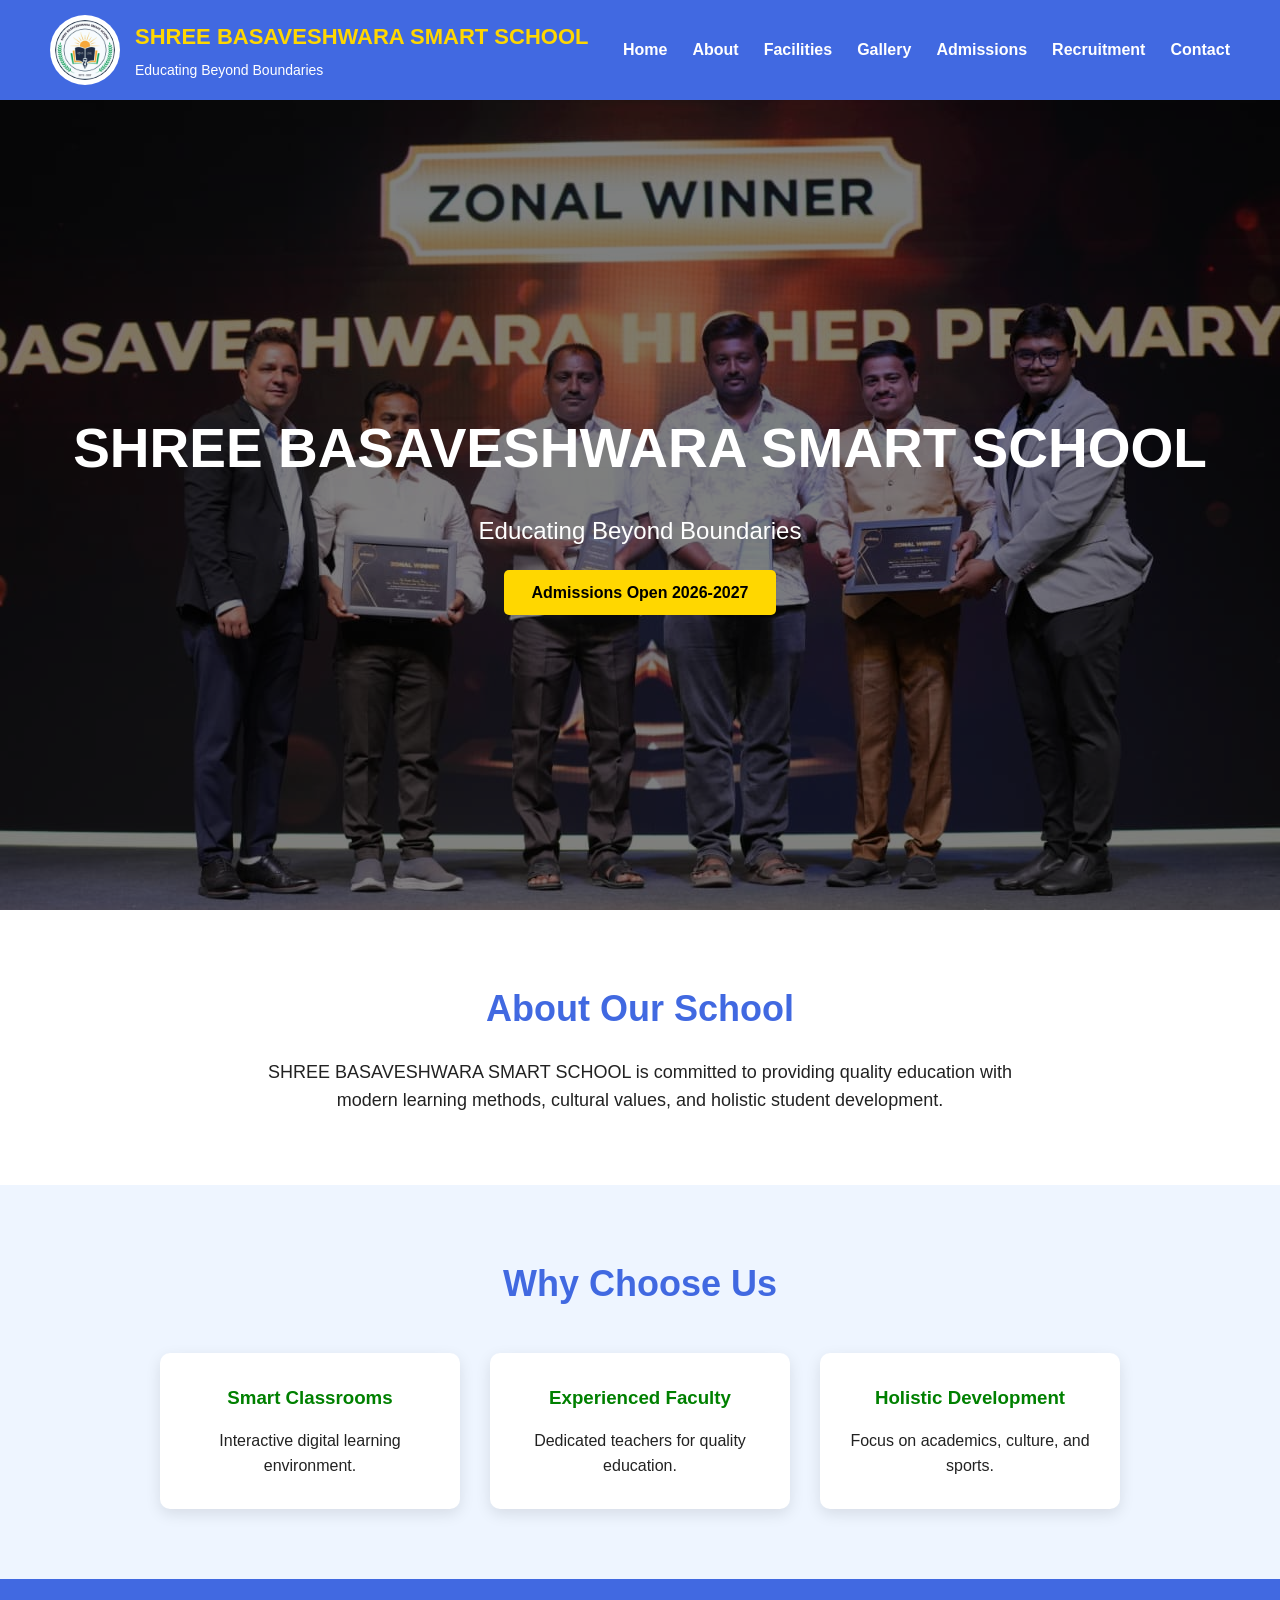
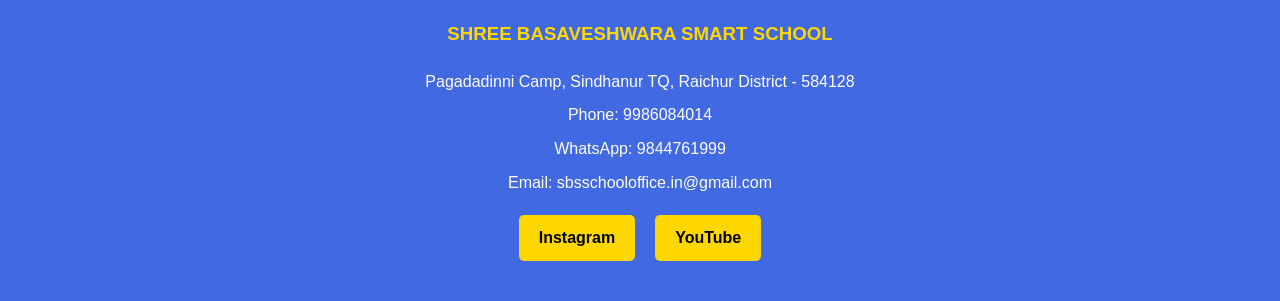
<file: index.html>
<!DOCTYPE html>
<html lang="en">

<head>
    <meta charset="UTF-8">
    <meta name="viewport" content="width=device-width, initial-scale=1.0">

    <title>SHREE BASAVESHWARA SMART SCHOOL</title>

    <!-- CSS FILE -->
    <link rel="stylesheet" href="css/style.css">
</head>

<body>

    <!-- ================= NAVBAR ================= -->

    <header>

        <nav class="navbar">

            <div class="logo">

    <img src="assets/logo/logo.png" alt="School Logo">

    <div class="logo-text">

        <h2>SHREE BASAVESHWARA SMART SCHOOL</h2>

        <p>Educating Beyond Boundaries</p>

    </div>

</div>

            <ul class="nav-links">

                <li><a href="index.html">Home</a></li>

                <li><a href="pages/about.html">About</a></li>

                <li><a href="pages/facilities.html">Facilities</a></li>

                <li><a href="pages/gallery.html">Gallery</a></li>

                <li><a href="pages/admissions.html">Admissions</a></li>

                <li><a href="pages/recruitment.html">Recruitment</a></li>

                <li><a href="pages/contact.html">Contact</a></li>

            </ul>

        </nav>

    </header>

    <!-- ================= HERO SECTION ================= -->

    <section class="hero">

    <div class="slider">

        <img src="assets/images/hero/hero1.jpg"
             class="slide active">

        <img src="assets/images/hero/hero2.jpg"
             class="slide">

        <img src="assets/images/hero/hero3.jpg"
             class="slide">

    </div>

    <div class="hero-content">

        <h1>SHREE BASAVESHWARA SMART SCHOOL</h1>

        <p>Educating Beyond Boundaries</p>

        <a href="pages/admissions.html" class="btn">
            Admissions Open 2026-2027
        </a>

    </div>

</section>
    <!-- ================= ABOUT SECTION ================= -->

    <section class="about">

        <h2>About Our School</h2>

        <p>
            SHREE BASAVESHWARA SMART SCHOOL is committed to
            providing quality education with modern learning methods,
            cultural values, and holistic student development.
        </p>

    </section>

    <!-- ================= WHY CHOOSE US ================= -->

    <section class="why-us">

        <h2>Why Choose Us</h2>

        <div class="features">

            <div class="feature-card">
                <h3>Smart Classrooms</h3>
                <p>Interactive digital learning environment.</p>
            </div>

            <div class="feature-card">
                <h3>Experienced Faculty</h3>
                <p>Dedicated teachers for quality education.</p>
            </div>

            <div class="feature-card">
                <h3>Holistic Development</h3>
                <p>Focus on academics, culture, and sports.</p>
            </div>

        </div>

    </section>

    <!-- ================= FOOTER ================= -->

    <footer>

        <div class="footer-content">

            <h3>SHREE BASAVESHWARA SMART SCHOOL</h3>

            <p>
                Pagadadinni Camp, Sindhanur TQ,
                Raichur District - 584128
            </p>

            <p>
                Phone: 9986084014
            </p>

            <p>
                WhatsApp: 9844761999
            </p>

            <p>
                Email: sbsschooloffice.in@gmail.com
            </p>

            <div class="social-links">

    <a href="https://www.instagram.com/shreebasaveshwara.smart_school?igsh=a2E2cmJlcjI3bWY1"
       target="_blank">

       Instagram

    </a>

    <a href="https://youtube.com/@shreebasaveshwarasmartschool?si=fRk8vDb2WBmK_RY8"
       target="_blank">

       YouTube

    </a>

</div>

        </div>

    </footer>

    <!-- JS FILE -->
    <script src="js/script.js"></script>

</body>

</html>
</file>
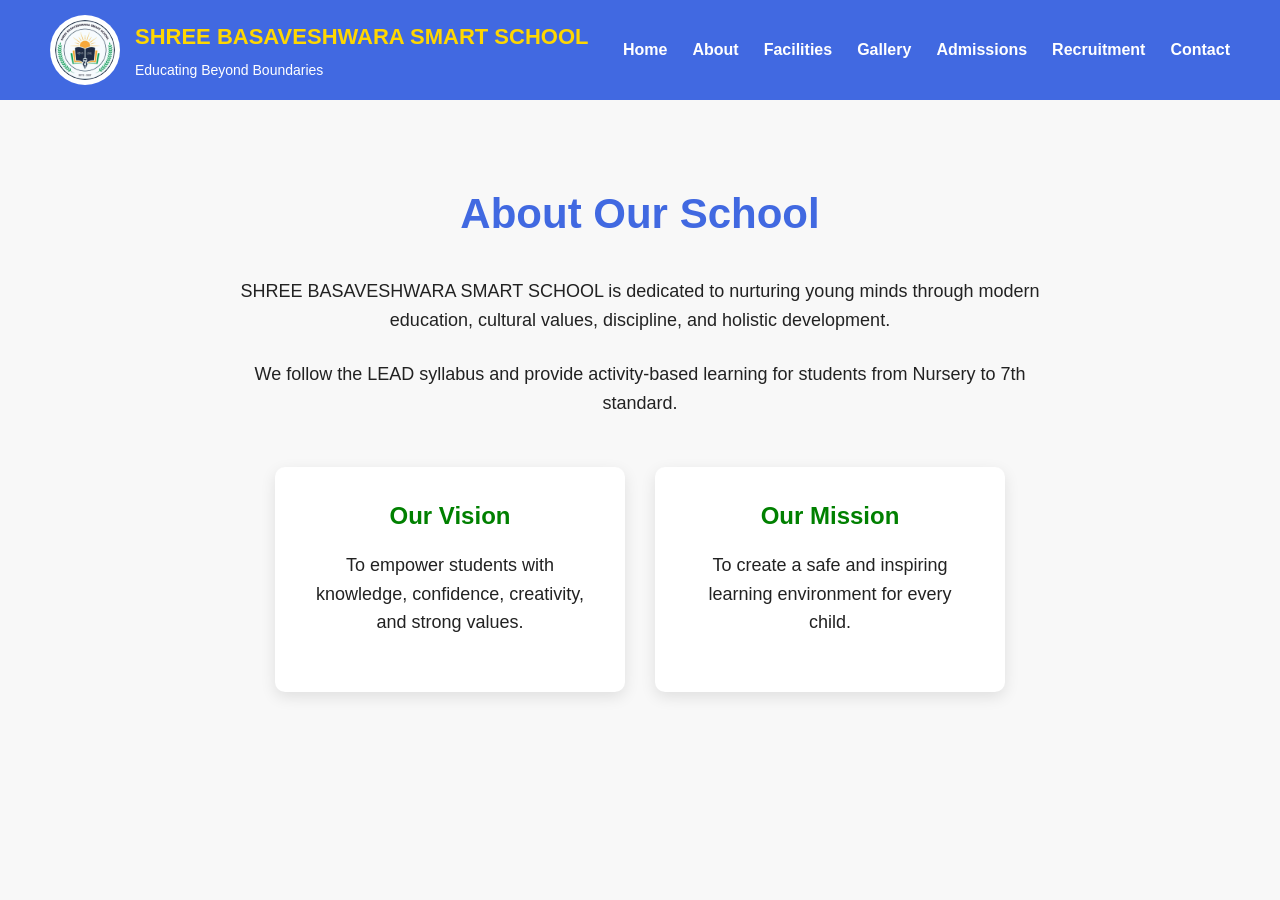
<file: pages/about.html>
<!DOCTYPE html>
<html lang="en">

<head>

    <meta charset="UTF-8">

    <meta name="viewport" content="width=device-width, initial-scale=1.0">

    <title>About - SBSS</title>

    <link rel="stylesheet" href="../css/style.css">

</head>

<body>

    <!-- NAVBAR -->

    <header>

        <nav class="navbar">

            <div class="logo">

    <img src="../assets/logo/logo.png"
         alt="School Logo">

    <div class="logo-text">

        <h2>SHREE BASAVESHWARA SMART SCHOOL</h2>

        <p>Educating Beyond Boundaries</p>

    </div>

</div>

            <ul class="nav-links">

                <li><a href="../index.html">Home</a></li>

                <li><a href="about.html">About</a></li>

                <li><a href="facilities.html">Facilities</a></li>

                <li><a href="gallery.html">Gallery</a></li>

                <li><a href="admissions.html">Admissions</a></li>

                <li><a href="recruitment.html">Recruitment</a></li>

                <li><a href="contact.html">Contact</a></li>

            </ul>

        </nav>

    </header>

    <!-- ABOUT SECTION -->

    <section class="about-page">

        <h1>About Our School</h1>

        <p>
            SHREE BASAVESHWARA SMART SCHOOL is dedicated
            to nurturing young minds through modern education,
            cultural values, discipline, and holistic development.
        </p>

        <p>
            We follow the LEAD syllabus and provide
            activity-based learning for students
            from Nursery to 7th standard.
        </p>

        <div class="vision-mission">

            <div class="vision-card">

                <h2>Our Vision</h2>

                <p>
                    To empower students with knowledge,
                    confidence, creativity, and strong values.
                </p>

            </div>

            <div class="vision-card">

                <h2>Our Mission</h2>

                <p>
                    To create a safe and inspiring learning
                    environment for every child.
                </p>

            </div>

        </div>

    </section>

    <script src="../js/script.js"></script>

</body>

</html>
</file>
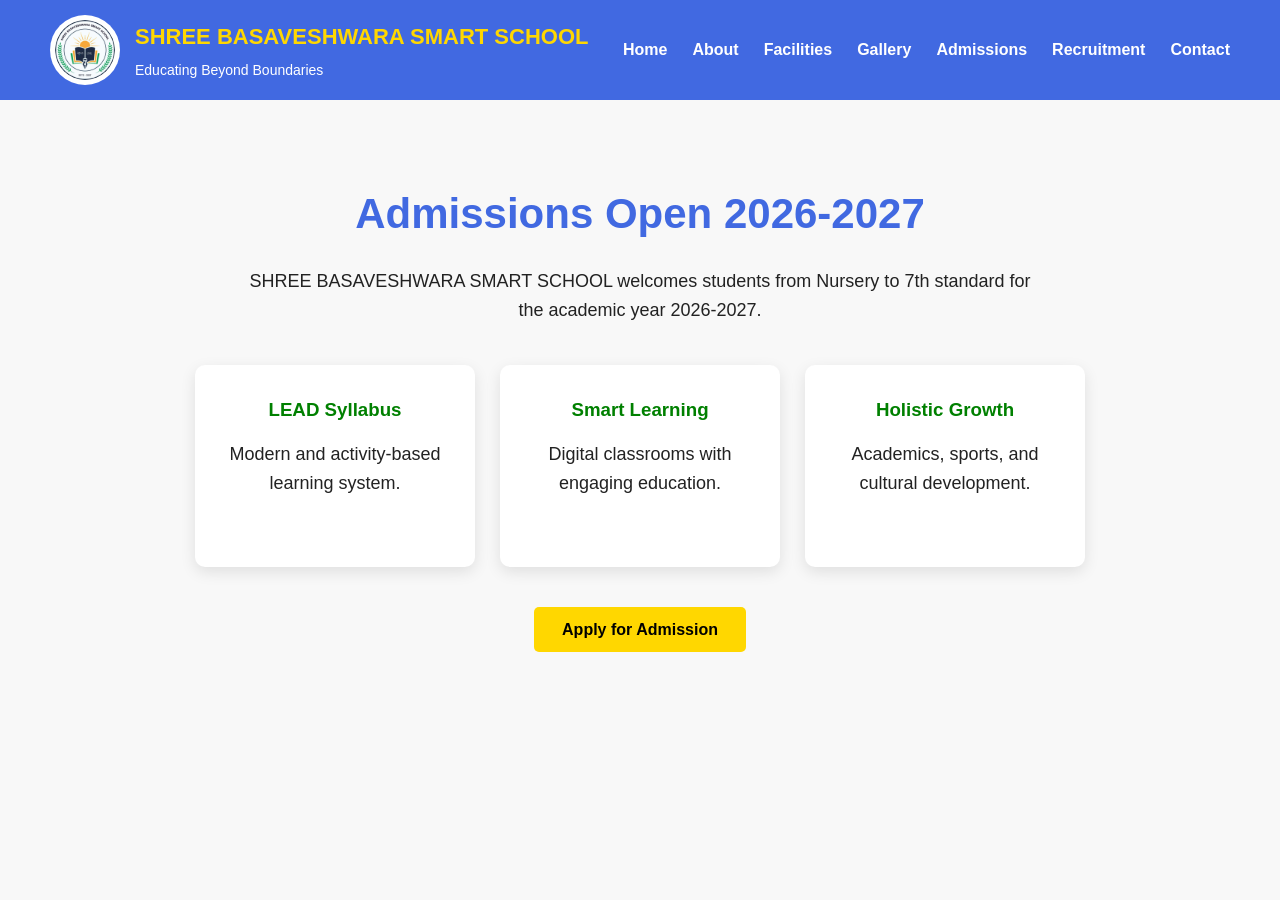
<file: pages/admissions.html>
<!DOCTYPE html>
<html lang="en">

<head>

    <meta charset="UTF-8">

    <meta name="viewport" content="width=device-width, initial-scale=1.0">

    <title>Admissions - SBSS</title>

    <link rel="stylesheet" href="../css/style.css">

</head>

<body>

    <!-- NAVBAR -->

    <header>

        <nav class="navbar">

            <div class="logo">

    <img src="../assets/logo/logo.png"
         alt="School Logo">

    <div class="logo-text">

        <h2>SHREE BASAVESHWARA SMART SCHOOL</h2>

        <p>Educating Beyond Boundaries</p>

    </div>

</div>

            <ul class="nav-links">

                <li><a href="../index.html">Home</a></li>

                <li><a href="about.html">About</a></li>

                <li><a href="facilities.html">Facilities</a></li>

                <li><a href="gallery.html">Gallery</a></li>

                <li><a href="admissions.html">Admissions</a></li>

                <li><a href="recruitment.html">Recruitment</a></li>

                <li><a href="contact.html">Contact</a></li>

            </ul>

        </nav>

    </header>

    <!-- ADMISSIONS SECTION -->

    <section class="admissions-section">

        <h1>Admissions Open 2026-2027</h1>

        <p>
            SHREE BASAVESHWARA SMART SCHOOL welcomes students
            from Nursery to 7th standard for the academic year 2026-2027.
        </p>

        <div class="admission-info">

            <div class="info-card">
                <h3>LEAD Syllabus</h3>
                <p>Modern and activity-based learning system.</p>
            </div>

            <div class="info-card">
                <h3>Smart Learning</h3>
                <p>Digital classrooms with engaging education.</p>
            </div>

            <div class="info-card">
                <h3>Holistic Growth</h3>
                <p>Academics, sports, and cultural development.</p>
            </div>

        </div>

        <a href="https://forms.gle/by2UmqhmTrwdhR4V8"
           target="_blank"
           class="btn">

           Apply for Admission

        </a>

    </section>

    <script src="../js/script.js"></script>

</body>

</html>
</file>
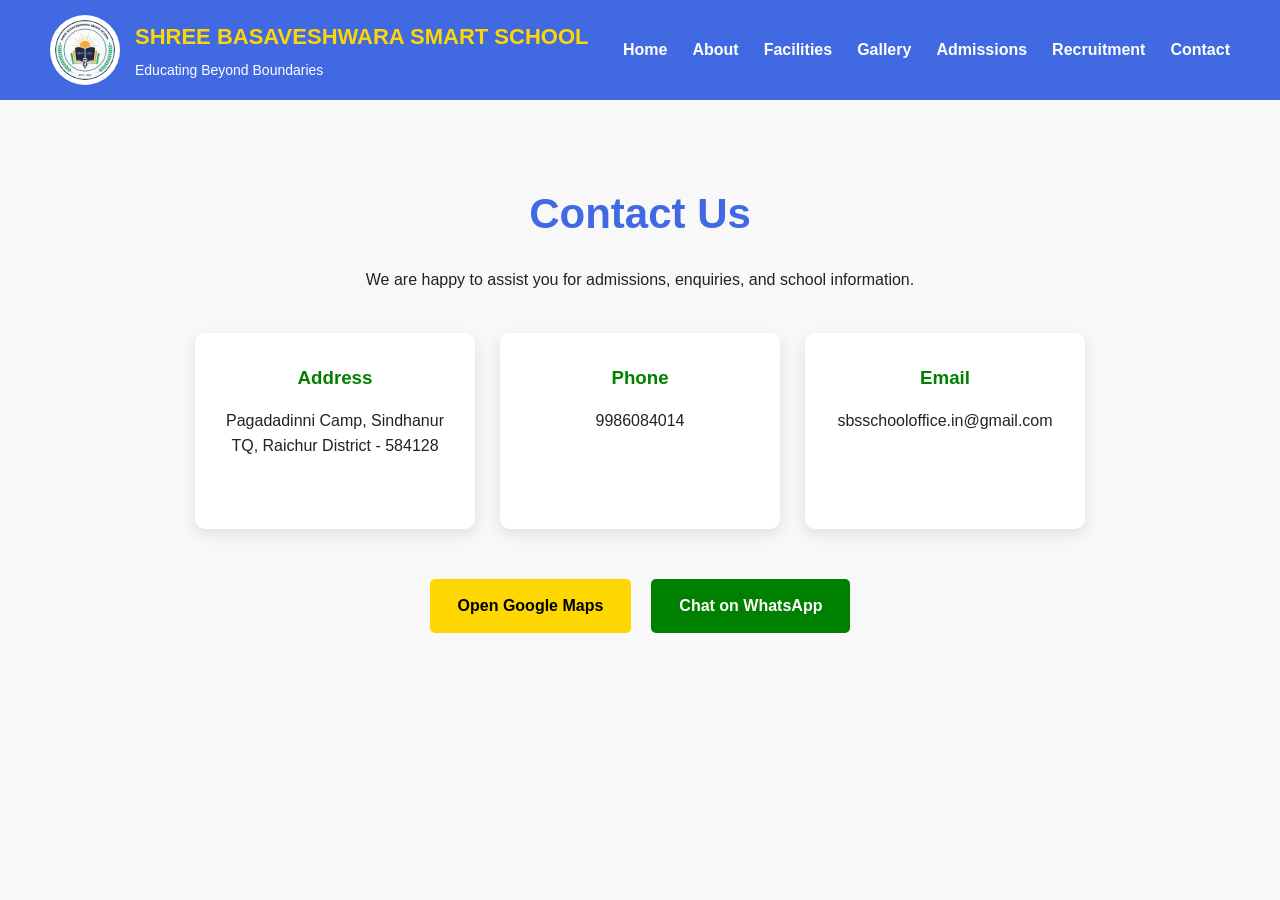
<file: pages/contact.html>
<!DOCTYPE html>
<html lang="en">

<head>

    <meta charset="UTF-8">

    <meta name="viewport" content="width=device-width, initial-scale=1.0">

    <title>Contact - SBSS</title>

    <link rel="stylesheet" href="../css/style.css">

</head>

<body>

    <!-- NAVBAR -->

    <header>

        <nav class="navbar">

            <div class="logo">

    <img src="../assets/logo/logo.png"
         alt="School Logo">

    <div class="logo-text">

        <h2>SHREE BASAVESHWARA SMART SCHOOL</h2>

        <p>Educating Beyond Boundaries</p>

    </div>

</div>

            <ul class="nav-links">

                <li><a href="../index.html">Home</a></li>

                <li><a href="about.html">About</a></li>

                <li><a href="facilities.html">Facilities</a></li>

                <li><a href="gallery.html">Gallery</a></li>

                <li><a href="admissions.html">Admissions</a></li>

                <li><a href="recruitment.html">Recruitment</a></li>

                <li><a href="contact.html">Contact</a></li>

            </ul>

        </nav>

    </header>

    <!-- CONTACT SECTION -->

    <section class="contact-section">

        <h1>Contact Us</h1>

        <p>
            We are happy to assist you for admissions,
            enquiries, and school information.
        </p>

        <div class="contact-cards">

            <div class="contact-card">
                <h3>Address</h3>

                <p>
                    Pagadadinni Camp,
                    Sindhanur TQ,
                    Raichur District - 584128
                </p>
            </div>

            <div class="contact-card">
                <h3>Phone</h3>

                <p>9986084014</p>
            </div>

            <div class="contact-card">
                <h3>Email</h3>

                <p>sbsschooloffice.in@gmail.com</p>
            </div>

        </div>

        <!-- BUTTONS -->

        <div class="contact-buttons">

            <a href="PASTE-GOOGLE-MAPS-LINK"
               target="_blank"
               class="btn">

               Open Google Maps

            </a>

            <a href="https://wa.me/919844761999"
               target="_blank"
               class="btn whatsapp-btn">

               Chat on WhatsApp

            </a>

        </div>

    </section>

    <script src="../js/script.js"></script>

</body>

</html>
</file>
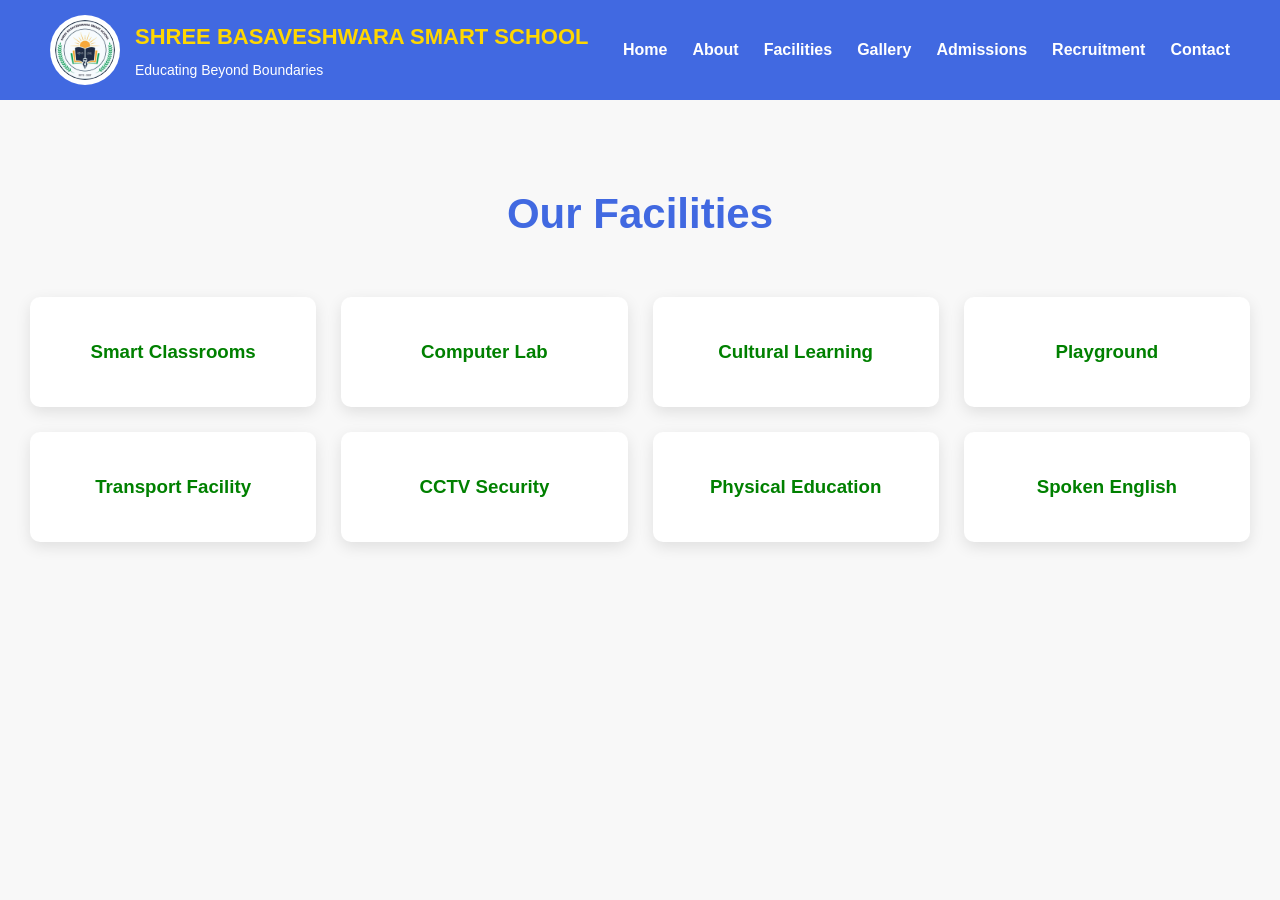
<file: pages/facilities.html>
<!DOCTYPE html>
<html lang="en">

<head>

    <meta charset="UTF-8">

    <meta name="viewport" content="width=device-width, initial-scale=1.0">

    <title>Facilities - SBSS</title>

    <link rel="stylesheet" href="../css/style.css">

</head>

<body>

    <!-- NAVBAR -->

    <header>

        <nav class="navbar">

            <div class="logo">

    <img src="../assets/logo/logo.png"
         alt="School Logo">

    <div class="logo-text">

        <h2>SHREE BASAVESHWARA SMART SCHOOL</h2>

        <p>Educating Beyond Boundaries</p>

    </div>

</div>

            <ul class="nav-links">

                <li><a href="../index.html">Home</a></li>

                <li><a href="about.html">About</a></li>

                <li><a href="facilities.html">Facilities</a></li>

                <li><a href="gallery.html">Gallery</a></li>

                <li><a href="admissions.html">Admissions</a></li>

                <li><a href="recruitment.html">Recruitment</a></li>

                <li><a href="contact.html">Contact</a></li>

            </ul>

        </nav>

    </header>

    <!-- FACILITIES SECTION -->

    <section class="facilities-section">

        <h1>Our Facilities</h1>

        <div class="facility-grid">

            <div class="facility-card">
                <h3>Smart Classrooms</h3>
            </div>

            <div class="facility-card">
                <h3>Computer Lab</h3>
            </div>

            <div class="facility-card">
                <h3>Cultural Learning</h3>
            </div>

            <div class="facility-card">
                <h3>Playground</h3>
            </div>

            <div class="facility-card">
                <h3>Transport Facility</h3>
            </div>

            <div class="facility-card">
                <h3>CCTV Security</h3>
            </div>

            <div class="facility-card">
                <h3>Physical Education</h3>
            </div>

            <div class="facility-card">
                <h3>Spoken English</h3>
            </div>

        </div>

    </section>

    <script src="../js/script.js"></script>

</body>

</html>
</file>
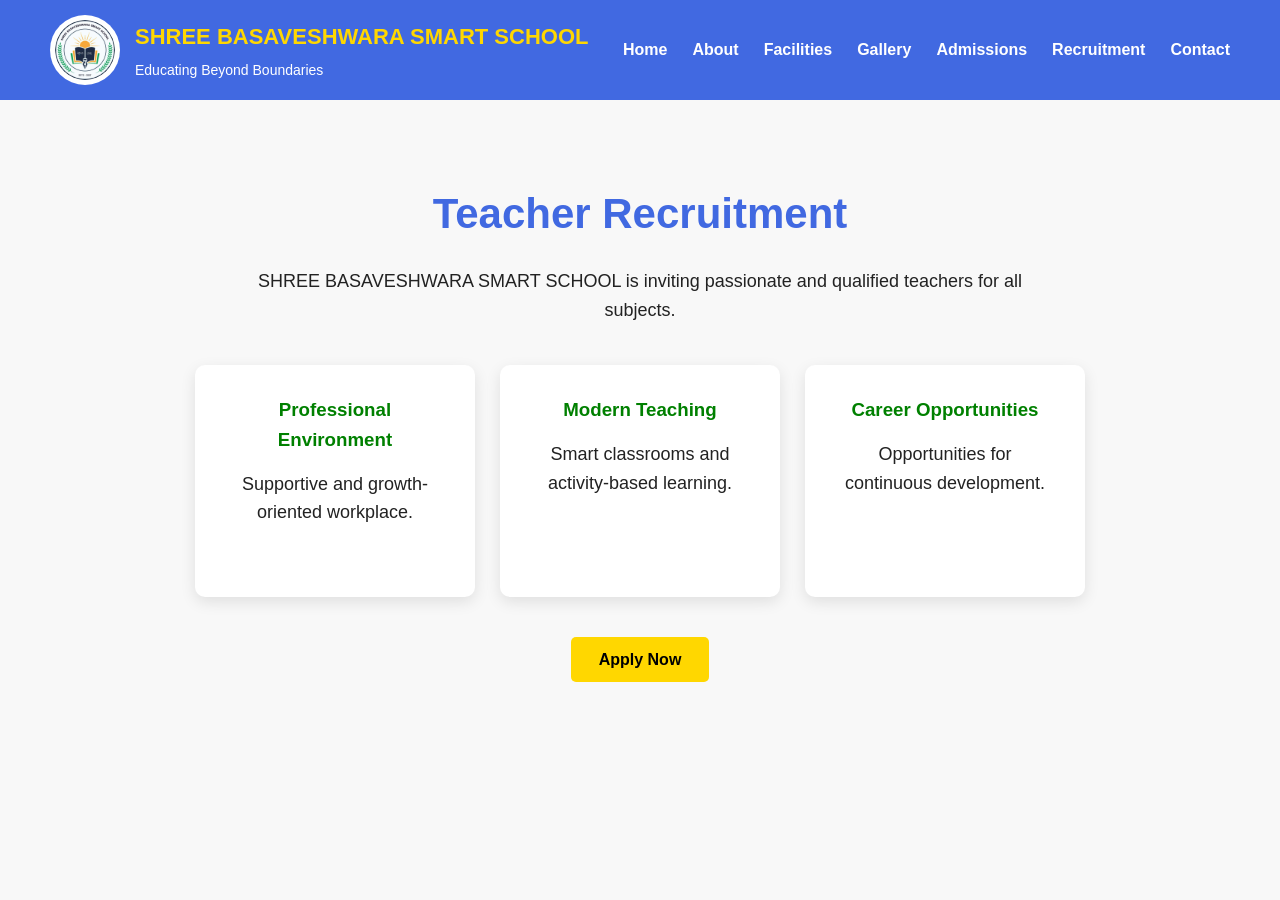
<file: pages/recruitment.html>
<!DOCTYPE html>
<html lang="en">

<head>

    <meta charset="UTF-8">

    <meta name="viewport" content="width=device-width, initial-scale=1.0">

    <title>Teacher Recruitment - SBSS</title>

    <link rel="stylesheet" href="../css/style.css">

</head>

<body>

    <!-- NAVBAR -->

    <header>

        <nav class="navbar">

            <div class="logo">

    <img src="../assets/logo/logo.png"
         alt="School Logo">

    <div class="logo-text">

        <h2>SHREE BASAVESHWARA SMART SCHOOL</h2>

        <p>Educating Beyond Boundaries</p>

    </div>

</div>

            <ul class="nav-links">

                <li><a href="../index.html">Home</a></li>

                <li><a href="about.html">About</a></li>

                <li><a href="facilities.html">Facilities</a></li>

                <li><a href="gallery.html">Gallery</a></li>

                <li><a href="admissions.html">Admissions</a></li>

                <li><a href="recruitment.html">Recruitment</a></li>

                <li><a href="contact.html">Contact</a></li>

            </ul>

        </nav>

    </header>

    <!-- RECRUITMENT SECTION -->

    <section class="recruitment-section">

        <h1>Teacher Recruitment</h1>

        <p>
            SHREE BASAVESHWARA SMART SCHOOL is inviting
            passionate and qualified teachers for all subjects.
        </p>

        <div class="recruitment-cards">

            <div class="recruit-card">
                <h3>Professional Environment</h3>
                <p>Supportive and growth-oriented workplace.</p>
            </div>

            <div class="recruit-card">
                <h3>Modern Teaching</h3>
                <p>Smart classrooms and activity-based learning.</p>
            </div>

            <div class="recruit-card">
                <h3>Career Opportunities</h3>
                <p>Opportunities for continuous development.</p>
            </div>

        </div>

        <a href="https://forms.gle/AvoRx9xC56xhJZV58"
           target="_blank"
           class="btn">

           Apply Now

        </a>

    </section>

    <script src="../js/script.js"></script>

</body>

</html>
</file>
<file: css/style.css>
/* =========================
   GLOBAL STYLES
========================= */

* {
    margin: 0;
    padding: 0;
    box-sizing: border-box;
}

body {
    font-family: Arial, sans-serif;
    background-color: #f8f8f8;
    color: #222;
    line-height: 1.6;
}

/* =========================
   NAVBAR
========================= */

.navbar {
    background-color: royalblue;
    color: white;

    display: flex;
    justify-content: space-between;
    align-items: center;

    padding: 15px 50px;
}

/* =========================
   LOGO
========================= */

.logo {

    display: flex;

    align-items: center;

    gap: 15px;
}

.logo img {

    width: 70px;

    height: 70px;

    object-fit: contain;

    border-radius: 50%;

    background-color: white;

    padding: 5px;
}

.logo-text h2 {

    color: gold;

    font-size: 22px;

    margin-bottom: 5px;
}

.logo-text p {

    color: white;

    font-size: 14px;
}

.nav-links {
    display: flex;
    list-style: none;
    gap: 25px;
}

.nav-links a {
    text-decoration: none;
    color: white;
    font-weight: bold;
    transition: 0.3s;
}

.nav-links a:hover {
    color: gold;
}

/* =========================
   HERO SECTION
========================= */

.hero {

    position: relative;

    width: 100%;

    height: 90vh;

    overflow: hidden;

    display: flex;

    justify-content: center;
    align-items: center;

    text-align: center;

    color: white;
}

.slider {

    position: absolute;

    top: 0;
    left: 0;

    width: 100%;
    height: 100%;

    overflow: hidden;
}

.slide {

    position: absolute;

    top: 0;
    left: 0;

    width: 100%;
    height: 100%;

    object-fit: cover;

    opacity: 0;

    transition: opacity 1s ease-in-out;
}
.slide.active {

    opacity: 1;
}

.hero::before {

    content: "";

    position: absolute;

    width: 100%;
    height: 100%;

    background: rgba(0,0,0,0.5);

    z-index: 1;
}

.hero-content {

    position: relative;

    z-index: 2;

    padding: 20px;
}

.hero-content h1 {

    font-size: 55px;

    margin-bottom: 20px;
}

.hero-content p {

    font-size: 24px;

    margin-bottom: 30px;
}

/* =========================
   BUTTON
========================= */

.btn {
    background-color: gold;
    color: black;

    padding: 14px 28px;

    text-decoration: none;
    border-radius: 5px;

    font-weight: bold;
    transition: 0.3s;
}

.btn:hover {
    background-color: green;
    color: white;
}

/* =========================
   ABOUT SECTION
========================= */

.about {
    padding: 70px 50px;
    text-align: center;
    background-color: white;
}

.about h2 {
    color: royalblue;
    margin-bottom: 20px;
    font-size: 36px;
}

.about p {
    max-width: 800px;
    margin: auto;
    font-size: 18px;
}

/* =========================
   WHY CHOOSE US
========================= */

.why-us {
    padding: 70px 50px;
    background-color: #eef5ff;
    text-align: center;
}

.why-us h2 {
    font-size: 36px;
    color: royalblue;
    margin-bottom: 40px;
}

.features {
    display: flex;
    justify-content: center;
    gap: 30px;
    flex-wrap: wrap;
}

.feature-card {
    background-color: white;

    width: 300px;

    padding: 30px;

    border-radius: 10px;

    box-shadow: 0px 5px 15px rgba(0,0,0,0.1);

    transition: 0.3s;
}

.feature-card:hover {
    transform: translateY(-10px);
}

.feature-card h3 {
    color: green;
    margin-bottom: 15px;
}

/* =========================
   FOOTER
========================= */

footer {
    background-color: royalblue;
    color: white;

    padding: 40px 20px;

    text-align: center;
}

.footer-content h3 {
    color: gold;
    margin-bottom: 20px;
}

.footer-content p {
    margin: 8px 0;
}

/* =========================
   RESPONSIVE DESIGN
========================= */

@media (max-width: 768px) {

    .navbar {
        flex-direction: column;
        gap: 20px;
        padding: 20px;
    }

    .nav-links {
        flex-direction: column;
        text-align: center;
    }

    .hero-content h1 {
        font-size: 36px;
    }

    .hero-content p {
        font-size: 18px;
    }

    .about,
    .why-us {
        padding: 50px 20px;
    }

}
/* =========================
   GALLERY PAGE
========================= */

.gallery-section {

    padding: 70px 40px;

    text-align: center;
}

.gallery-section h1 {

    color: royalblue;

    margin-bottom: 40px;

    font-size: 42px;
}

.gallery-grid {

    display: grid;

    grid-template-columns: repeat(auto-fit, minmax(250px, 1fr));

    gap: 20px;
}

.gallery-grid img {

    width: 100%;

    height: 250px;

    object-fit: cover;

    border-radius: 10px;

    cursor: pointer;

    transition: 0.3s;
}

.gallery-grid img:hover {

    transform: scale(1.03);
}

/* =========================
   LIGHTBOX
========================= */

.lightbox {

    display: none;

    position: fixed;

    top: 0;
    left: 0;

    width: 100%;
    height: 100%;

    background: rgba(0,0,0,0.9);

    justify-content: center;
    align-items: center;

    z-index: 1000;
}

.lightbox img {

    width: 80%;

    max-width: 900px;

    border-radius: 10px;
}

.close-btn {

    position: absolute;

    top: 30px;
    right: 40px;

    color: white;

    font-size: 45px;

    cursor: pointer;
}
/* =========================
   ADMISSIONS PAGE
========================= */

.admissions-section {

    padding: 80px 30px;

    text-align: center;
}

.admissions-section h1 {

    color: royalblue;

    font-size: 42px;

    margin-bottom: 20px;
}

.admissions-section p {

    max-width: 800px;

    margin: auto;

    margin-bottom: 40px;

    font-size: 18px;
}

.admission-info {

    display: flex;

    justify-content: center;

    gap: 25px;

    flex-wrap: wrap;

    margin-bottom: 50px;
}

.info-card {

    background-color: white;

    width: 280px;

    padding: 30px;

    border-radius: 10px;

    box-shadow: 0px 5px 15px rgba(0,0,0,0.1);
}

.info-card h3 {

    color: green;

    margin-bottom: 15px;
}
/* =========================
   RECRUITMENT PAGE
========================= */

.recruitment-section {

    padding: 80px 30px;

    text-align: center;
}

.recruitment-section h1 {

    color: royalblue;

    font-size: 42px;

    margin-bottom: 20px;
}

.recruitment-section p {

    max-width: 800px;

    margin: auto;

    margin-bottom: 40px;

    font-size: 18px;
}

.recruitment-cards {

    display: flex;

    justify-content: center;

    gap: 25px;

    flex-wrap: wrap;

    margin-bottom: 50px;
}

.recruit-card {

    background-color: white;

    width: 280px;

    padding: 30px;

    border-radius: 10px;

    box-shadow: 0px 5px 15px rgba(0,0,0,0.1);
}

.recruit-card h3 {

    color: green;

    margin-bottom: 15px;
}
/* =========================
   CONTACT PAGE
========================= */

.contact-section {

    padding: 80px 30px;

    text-align: center;
}

.contact-section h1 {

    color: royalblue;

    font-size: 42px;

    margin-bottom: 20px;
}

.contact-section p {

    margin-bottom: 40px;
}

.contact-cards {

    display: flex;

    justify-content: center;

    gap: 25px;

    flex-wrap: wrap;

    margin-bottom: 50px;
}

.contact-card {

    background-color: white;

    width: 280px;

    padding: 30px;

    border-radius: 10px;

    box-shadow: 0px 5px 15px rgba(0,0,0,0.1);
}

.contact-card h3 {

    color: green;

    margin-bottom: 15px;
}

.contact-buttons {

    display: flex;

    justify-content: center;

    gap: 20px;

    flex-wrap: wrap;
}

.whatsapp-btn {

    background-color: green;

    color: white;
}

.whatsapp-btn:hover {

    background-color: darkgreen;
}
/* =========================
   ABOUT PAGE
========================= */

.about-page {

    padding: 80px 30px;

    text-align: center;
}

.about-page h1 {

    color: royalblue;

    font-size: 42px;

    margin-bottom: 30px;
}

.about-page p {

    max-width: 850px;

    margin: auto;

    margin-bottom: 25px;

    font-size: 18px;
}

.vision-mission {

    display: flex;

    justify-content: center;

    gap: 30px;

    flex-wrap: wrap;

    margin-top: 50px;
}

.vision-card {

    background-color: white;

    width: 350px;

    padding: 30px;

    border-radius: 10px;

    box-shadow: 0px 5px 15px rgba(0,0,0,0.1);
}

.vision-card h2 {

    color: green;

    margin-bottom: 15px;
}

/* =========================
   FACILITIES PAGE
========================= */

.facilities-section {

    padding: 80px 30px;

    text-align: center;
}

.facilities-section h1 {

    color: royalblue;

    font-size: 42px;

    margin-bottom: 50px;
}

.facility-grid {

    display: grid;

    grid-template-columns: repeat(auto-fit, minmax(250px, 1fr));

    gap: 25px;
}

.facility-card {

    background-color: white;

    padding: 40px 20px;

    border-radius: 10px;

    box-shadow: 0px 5px 15px rgba(0,0,0,0.1);

    transition: 0.3s;
}

.facility-card:hover {

    transform: translateY(-10px);
}

.facility-card h3 {

    color: green;
}
/* =========================
   SOCIAL LINKS
========================= */

.social-links {

    margin-top: 20px;

    display: flex;

    justify-content: center;

    gap: 20px;

    flex-wrap: wrap;
}

.social-links a {

    text-decoration: none;

    background-color: gold;

    color: black;

    padding: 10px 20px;

    border-radius: 5px;

    font-weight: bold;

    transition: 0.3s;
}

.social-links a:hover {

    background-color: green;

    color: white;
}
</file>
